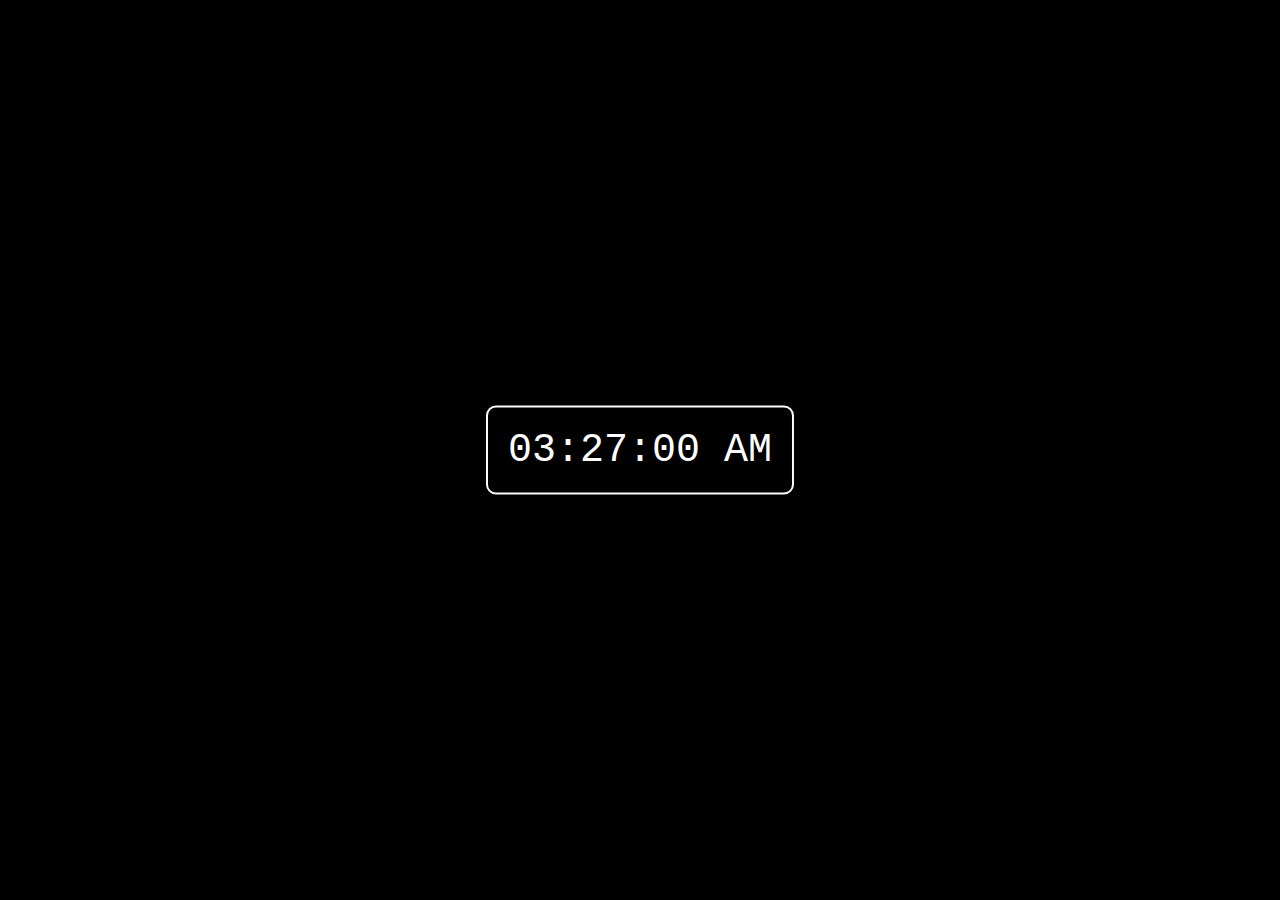
<file: 01-digital-clock/index.html>
<!DOCTYPE html>
<html lang="en">
<head>
    <meta charset="UTF-8">
    <meta http-equiv="X-UA-Compatible" content="IE=edge">
    <meta name="viewport" content="width=device-width, initial-scale=1.0">
    <title>Digital Clock</title>
    <link rel="stylesheet" href="style.css">
</head>
<body>
    <div id="clock">00:00:00 AM</div>
    <script src="./script.js"></script>
</body>
</html>
</file>
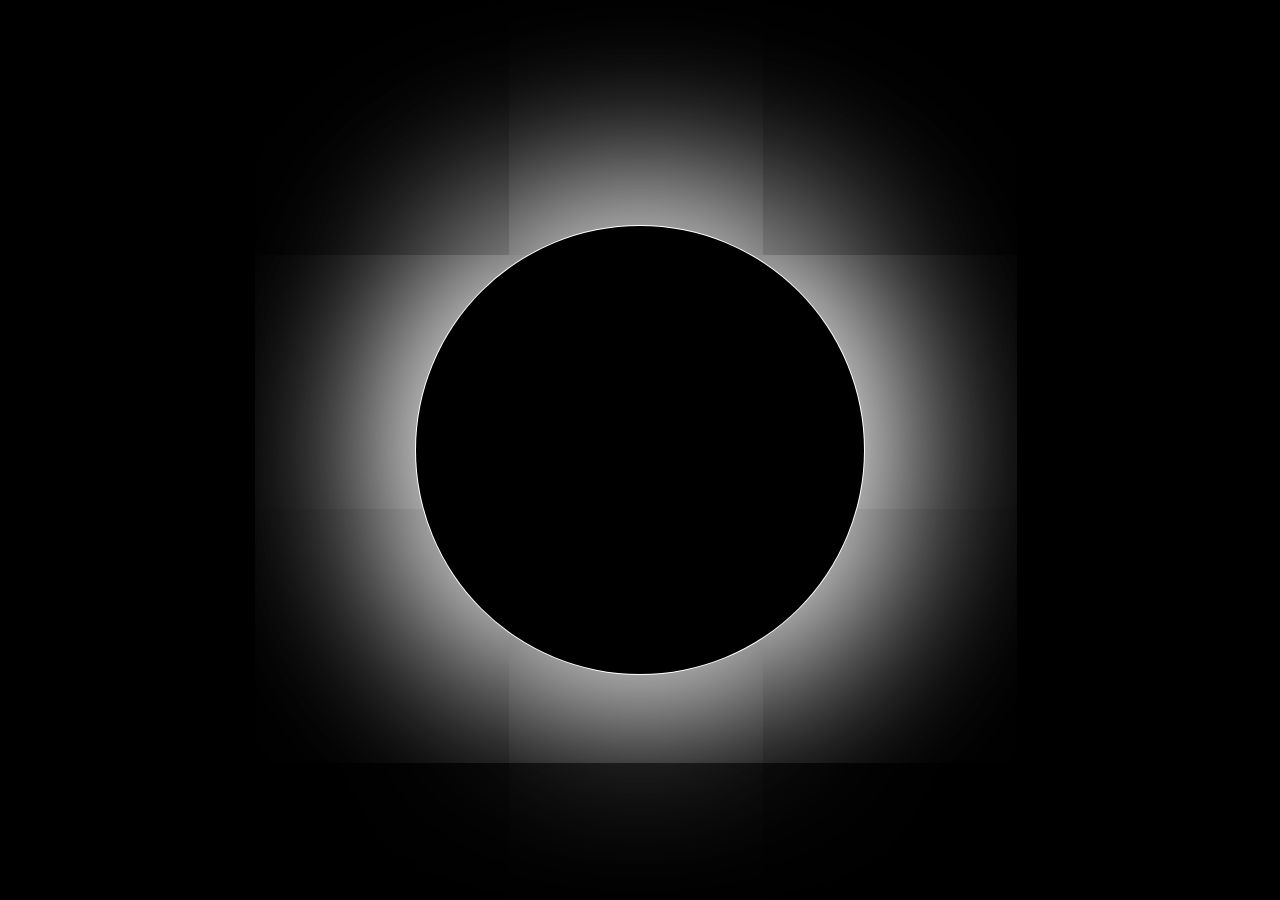
<file: 02-solar-eclipse/index.html>
<!DOCTYPE html>
<html lang="en">
<head>
    <meta charset="UTF-8">
    <meta http-equiv="X-UA-Compatible" content="IE=edge">
    <meta name="viewport" content="width=device-width, initial-scale=1.0">
    <title>Solar Eclipse</title>
    <link rel="stylesheet" href="style.css">
</head>
<body>
    <div id="sun"></div>
    <div id="moon"></div>
</body>
</html>
</file>
<file: 01-digital-clock/style.css>
body {
    background-color: black;
}

#clock {
    color: white;
    font-size: 40px;
    font-family: 'Courier New', Courier, monospace;
    border: 2px solid white;
    border-radius: 10px;
    padding: 20px;
    position: absolute;
    top: 50%;
    left: 50%;
    transform: translate(-50%, -50%);
}
</file>
<file: 02-solar-eclipse/style.css>
body {
    background-color: black;
}

#sun {
    background-color: white;
    height: 450px;
    width: 450px;
    border-radius: 50%;
    box-shadow: 0px 10px 200px white, 0px -10px 200px white;
    position: absolute;
    top: 50%;
    left: 50%;
    transform: translate(-50%, -50%);
}

#moon {
    background-color: black;
    height: 448px;
    width: 448px;
    border-radius: 50%;
    position: absolute;
    top: 50%;
    left: 50%;
    transform: translate(-50%, -50%);
}
</file>
